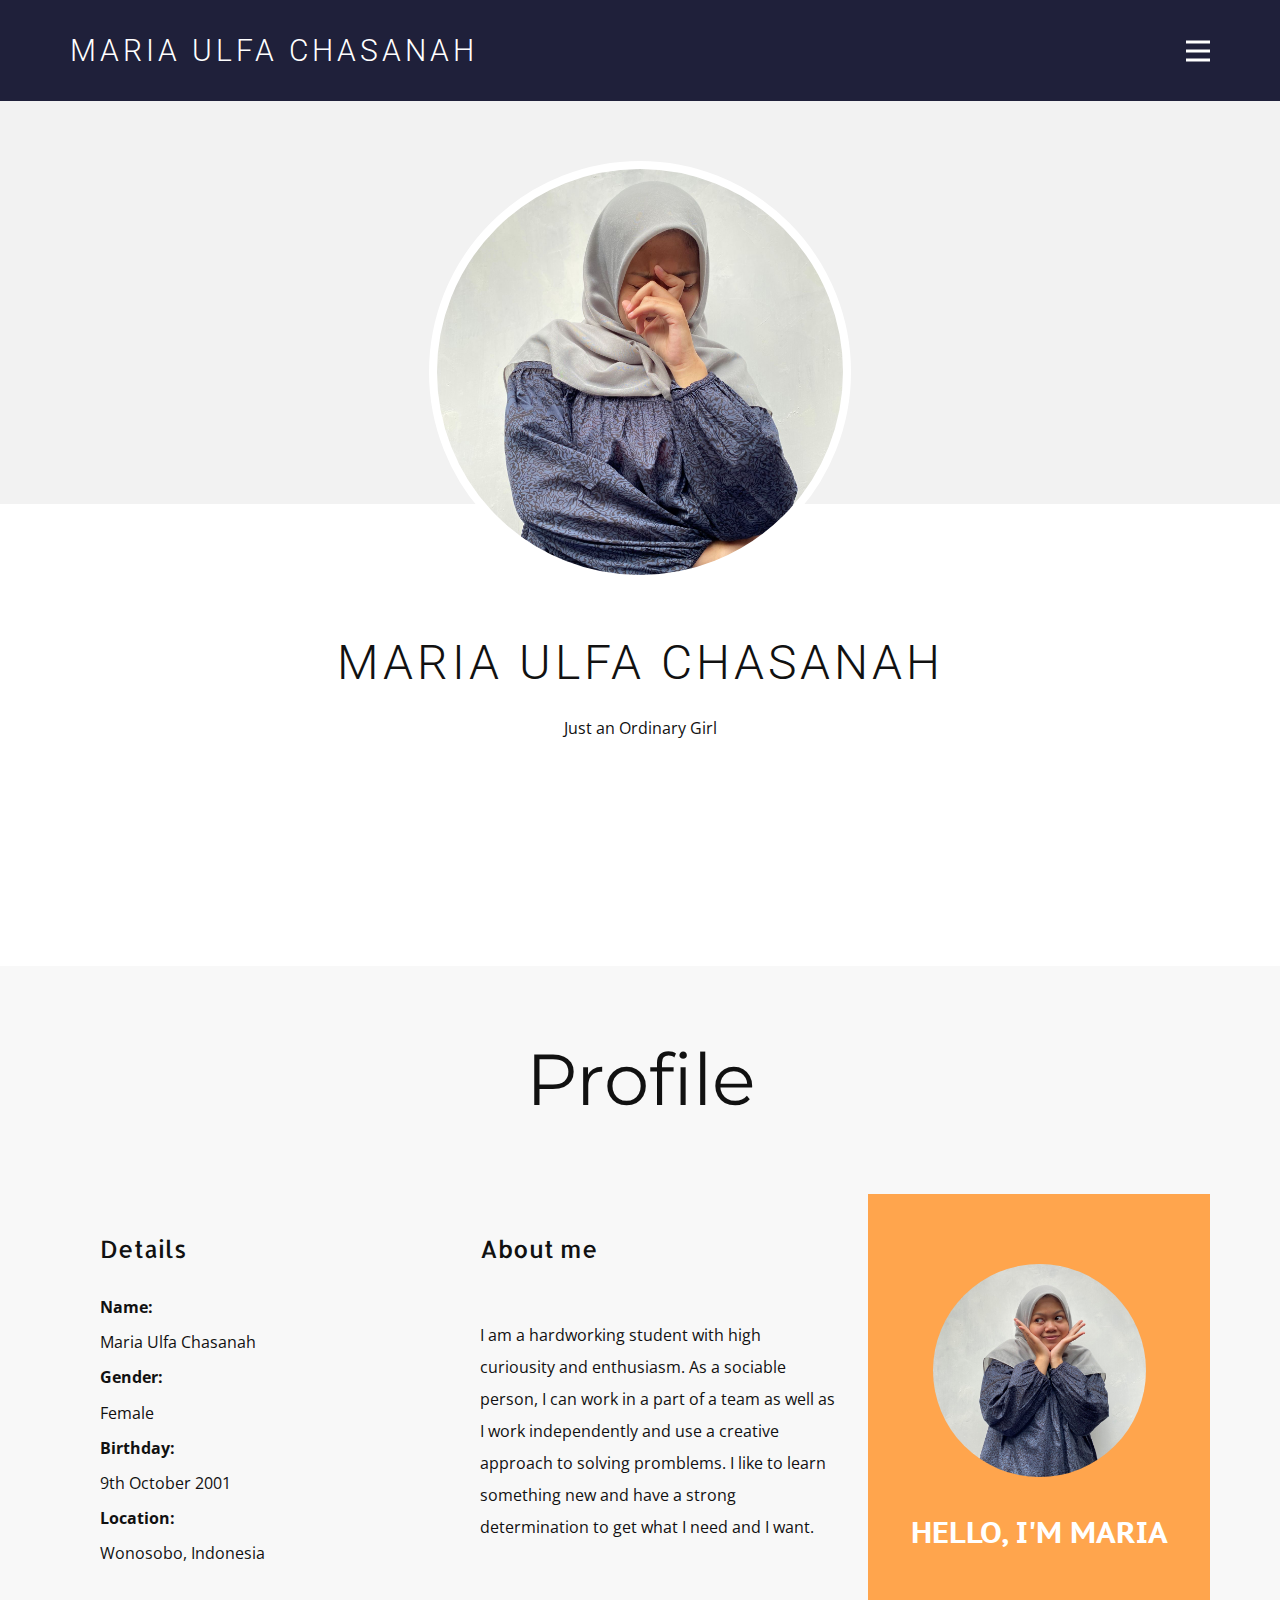
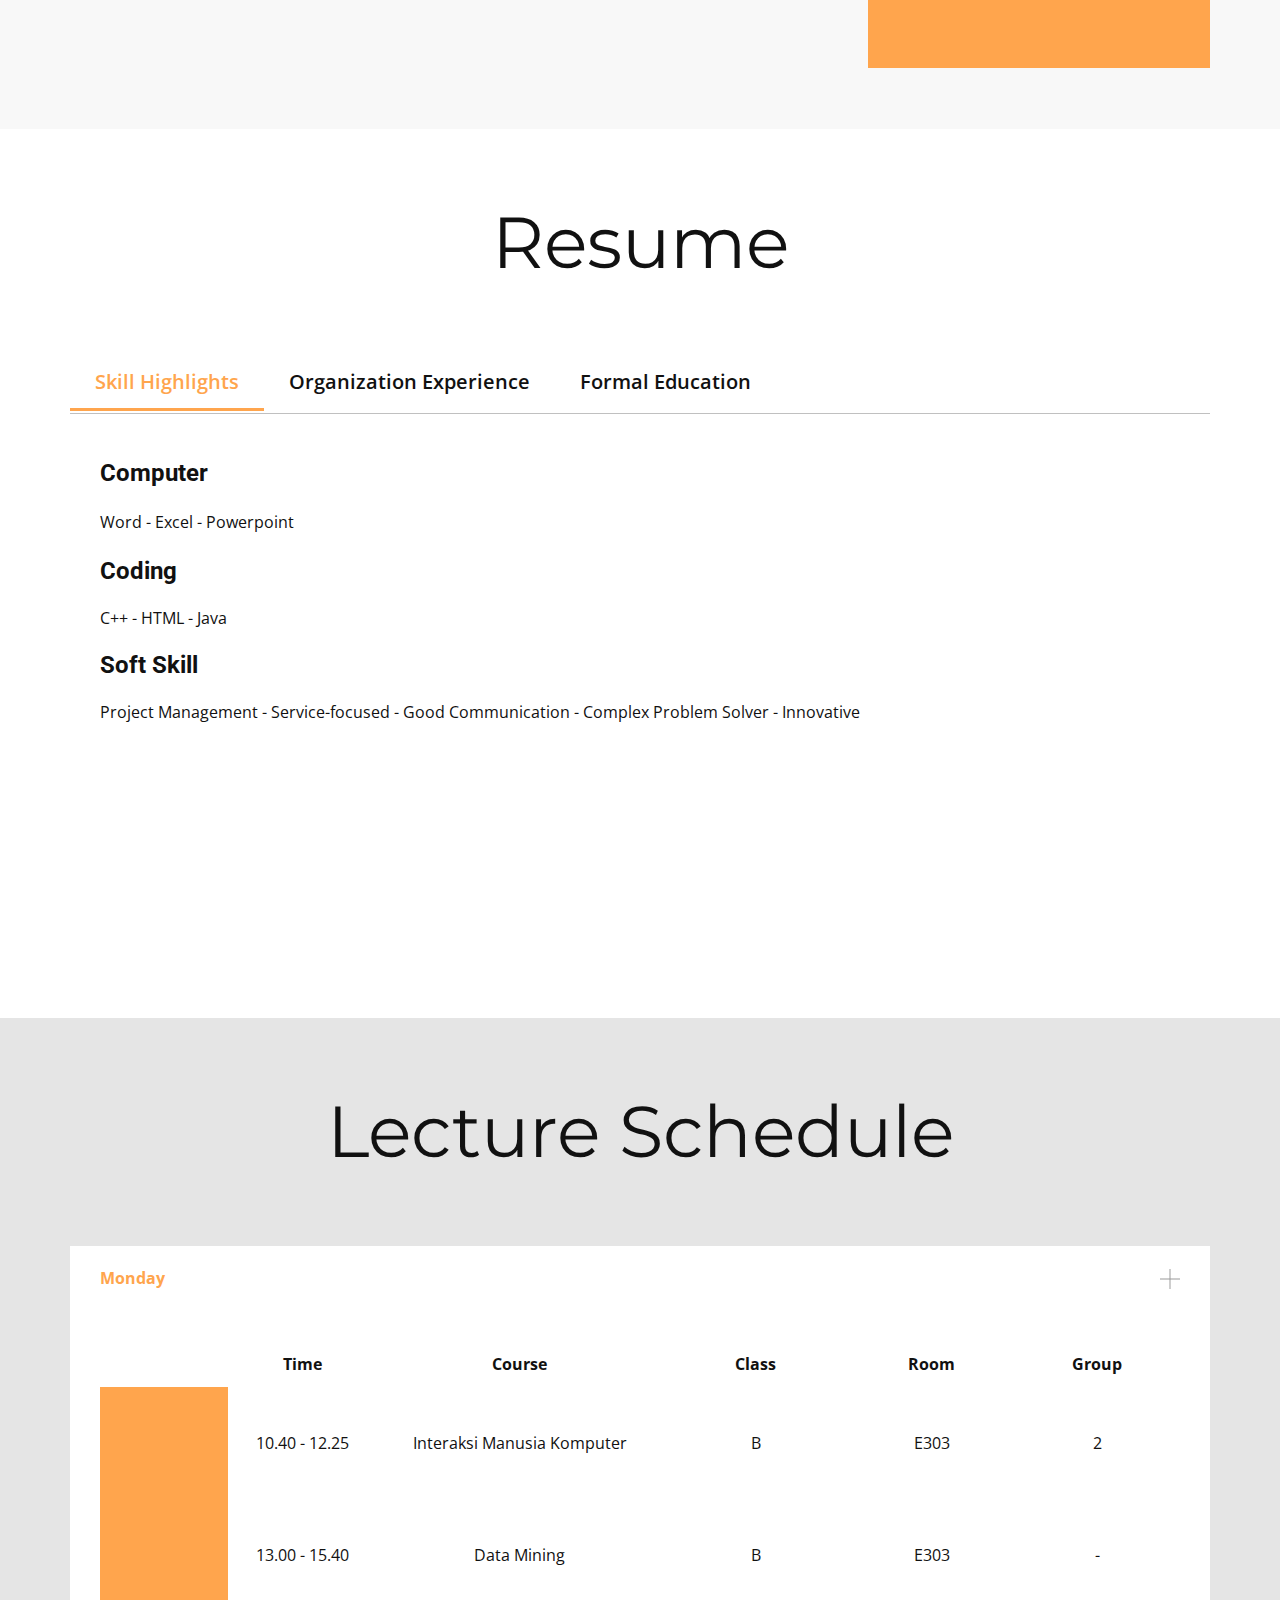
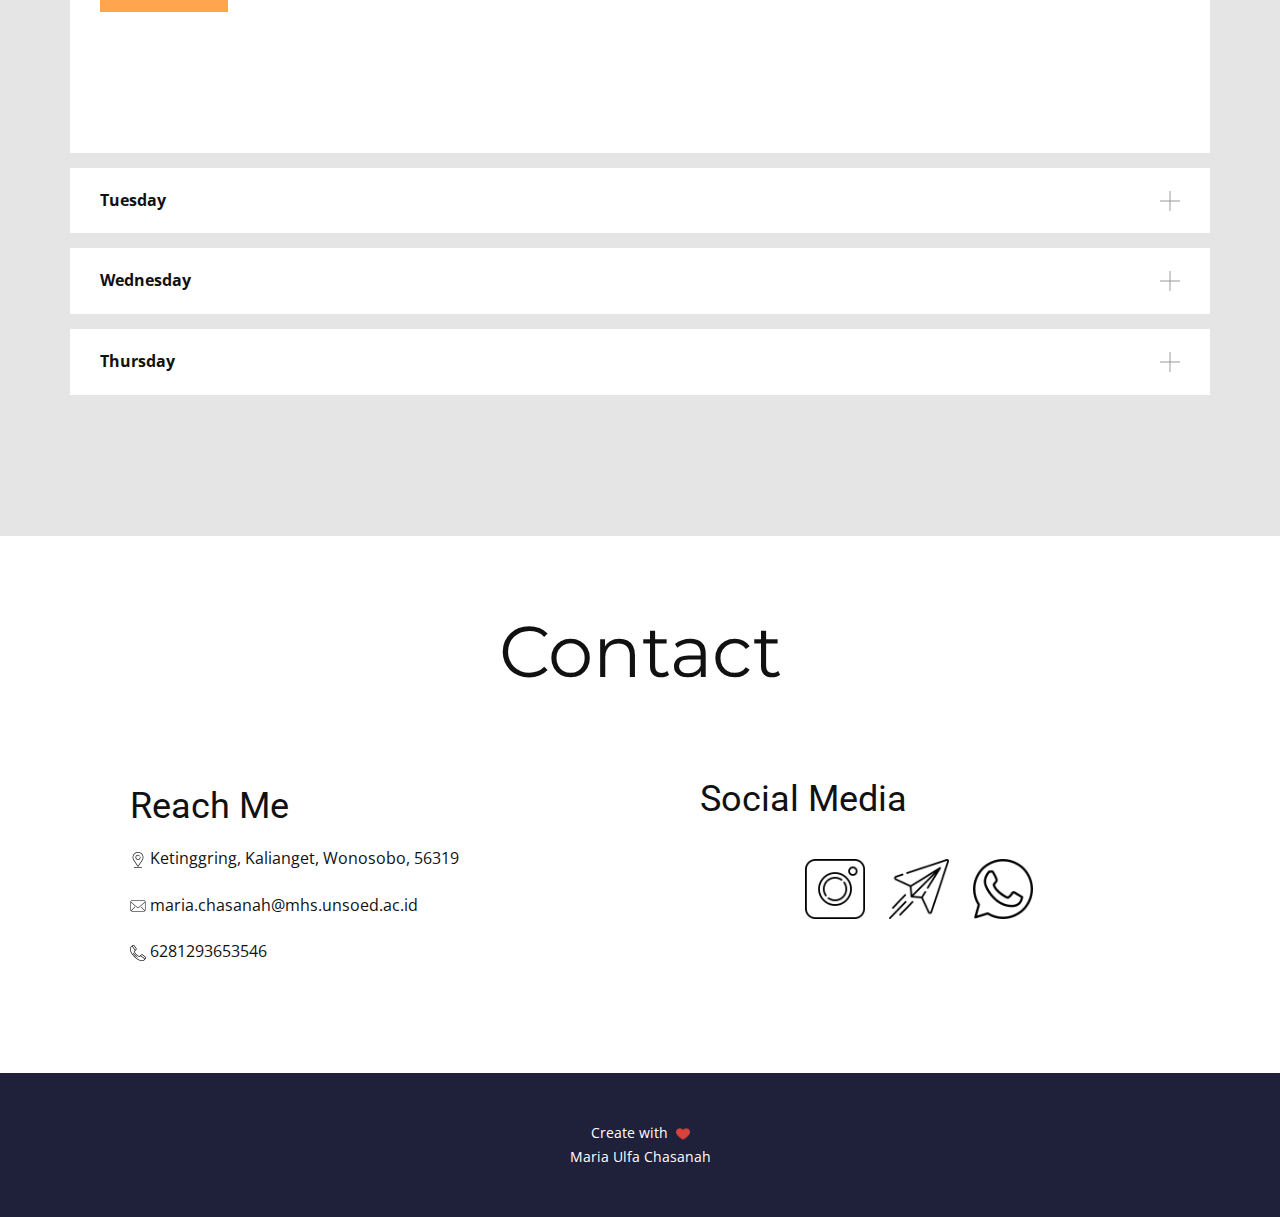
<file: index.html>
<!DOCTYPE html>
<html style="font-size: 16px;">
  <head>
    <title>MARIA ULFA CHASANAH | H1D020035</title>
    <meta name="viewport" content="width=device-width, initial-scale=1.0">
    <meta charset="utf-8">
    <meta name="keywords" content="Creative Portfolio, i am designer, webuilddigital, We design People Inspired Experiences that create positive change in people&amp;apos;s lives., Visual communication for brands and people">
    <meta name="description" content="">
    <meta name="page_type" content="np-template-header-footer-from-plugin">
    <title>Home</title>
    <link rel="stylesheet" href="nicepage.css" media="screen">
<link rel="stylesheet" href="Home.css" media="screen">
    <script class="u-script" type="text/javascript" src="jquery.js" defer=""></script>
    <script class="u-script" type="text/javascript" src="nicepage.js" defer=""></script>
    <meta name="generator" content="Nicepage 4.7.1, nicepage.com">
    <link id="u-theme-google-font" rel="stylesheet" href="https://fonts.googleapis.com/css?family=Roboto:100,100i,300,300i,400,400i,500,500i,700,700i,900,900i|Open+Sans:300,300i,400,400i,500,500i,600,600i,700,700i,800,800i">
    <link id="u-page-google-font" rel="stylesheet" href="https://fonts.googleapis.com/css?family=Montserrat:100,100i,200,200i,300,300i,400,400i,500,500i,600,600i,700,700i,800,800i,900,900i|Allerta:400|PT+Sans+Caption:400,700">
    
    <script type="application/ld+json">{
		"@context": "http://schema.org",
		"@type": "Organization",
		"name": ""
}</script>
    <meta name="theme-color" content="#1f203a">
    <meta property="og:title" content="Home">
    <meta property="og:type" content="website">
  </head>
  <body data-home-page="Home.html" data-home-page-title="Home" class="u-body u-xl-mode"><header class="u-clearfix u-header u-palette-1-dark-2 u-sticky u-sticky-7d06 u-header" id="sec-ab9d"><div class="u-clearfix u-sheet u-valign-middle u-sheet-1">
        <h2 class="u-text u-text-1">Maria ulfa chasanah</h2>
        <nav class="u-menu u-menu-dropdown u-offcanvas u-menu-1" data-responsive-from="XL">
          <div class="menu-collapse" style="font-size: 1rem; letter-spacing: 0px; font-weight: 500;">
            <a class="u-button-style u-custom-active-border-color u-custom-active-color u-custom-border u-custom-border-color u-custom-borders u-custom-hover-border-color u-custom-hover-color u-custom-left-right-menu-spacing u-custom-padding-bottom u-custom-text-active-color u-custom-text-color u-custom-text-hover-color u-custom-top-bottom-menu-spacing u-nav-link u-text-active-palette-1-base u-text-hover-palette-2-base u-text-white" href="#" style="font-size: calc(1em + 8px);">
              <svg class="u-svg-link" viewBox="0 0 24 24"><use xmlns:xlink="http://www.w3.org/1999/xlink" xlink:href="#menu-hamburger"></use></svg>
              <svg class="u-svg-content" version="1.1" id="menu-hamburger" viewBox="0 0 16 16" x="0px" y="0px" xmlns:xlink="http://www.w3.org/1999/xlink" xmlns="http://www.w3.org/2000/svg"><g><rect y="1" width="16" height="2"></rect><rect y="7" width="16" height="2"></rect><rect y="13" width="16" height="2"></rect>
</g></svg>
            </a>
          </div>
          <div class="u-custom-menu u-nav-container">
            <ul class="u-nav u-spacing-2 u-unstyled u-nav-1"><li class="u-nav-item"><a class="u-active-grey-5 u-border-active-palette-1-base u-border-hover-palette-1-base u-button-style u-hover-grey-10 u-nav-link u-text-active-palette-3-base u-text-hover-palette-3-base u-text-palette-3-base" href="Home.html" style="padding: 10px 20px;">Home</a>
</li><li class="u-nav-item"><a class="u-active-grey-5 u-border-active-palette-1-base u-border-hover-palette-1-base u-button-style u-hover-grey-10 u-nav-link u-text-active-palette-3-base u-text-hover-palette-3-base u-text-palette-3-base" href="Home.html#carousel_38b1" data-page-id="82717375" style="padding: 10px 20px;">Profile</a>
</li><li class="u-nav-item"><a class="u-active-grey-5 u-border-active-palette-1-base u-border-hover-palette-1-base u-button-style u-hover-grey-10 u-nav-link u-text-active-palette-3-base u-text-hover-palette-3-base u-text-palette-3-base" href="Home.html#sec-e144" data-page-id="82717375" style="padding: 10px 20px;">Resume</a>
</li><li class="u-nav-item"><a class="u-active-grey-5 u-border-active-palette-1-base u-border-hover-palette-1-base u-button-style u-hover-grey-10 u-nav-link u-text-active-palette-3-base u-text-hover-palette-3-base u-text-palette-3-base" href="Home.html#sec-ad92" data-page-id="82717375" style="padding: 10px 20px;">Lecture Schedule</a>
</li><li class="u-nav-item"><a class="u-active-grey-5 u-border-active-palette-1-base u-border-hover-palette-1-base u-button-style u-hover-grey-10 u-nav-link u-text-active-palette-3-base u-text-hover-palette-3-base u-text-palette-3-base" href="Home.html#sec-001e" data-page-id="82717375" style="padding: 10px 20px;">Contact</a>
</li></ul>
          </div>
          <div class="u-custom-menu u-nav-container-collapse">
            <div class="u-black u-container-style u-inner-container-layout u-opacity u-opacity-95 u-sidenav">
              <div class="u-inner-container-layout u-sidenav-overflow">
                <div class="u-menu-close"></div>
                <ul class="u-align-center u-nav u-popupmenu-items u-unstyled u-nav-2"><li class="u-nav-item"><a class="u-button-style u-nav-link" href="Home.html">Home</a>
</li><li class="u-nav-item"><a class="u-button-style u-nav-link" href="Home.html#carousel_38b1" data-page-id="82717375">Profile</a>
</li><li class="u-nav-item"><a class="u-button-style u-nav-link" href="Home.html#sec-e144" data-page-id="82717375">Resume</a>
</li><li class="u-nav-item"><a class="u-button-style u-nav-link" href="Home.html#sec-ad92" data-page-id="82717375">Lecture Schedule</a>
</li><li class="u-nav-item"><a class="u-button-style u-nav-link" href="Home.html#sec-001e" data-page-id="82717375">Contact</a>
</li></ul>
              </div>
            </div>
            <div class="u-black u-menu-overlay u-opacity u-opacity-70"></div>
          </div>
        </nav>
      </div></header>
    <section class="u-align-center u-clearfix u-section-1" id="carousel_a717">
      <div class="u-expanded-width u-grey-5 u-shape u-shape-rectangle u-shape-1"></div>
      <div alt="" class="u-border-8 u-border-white u-image u-image-circle u-image-1" data-image-width="3024" data-image-height="3024"></div>
      <h2 class="u-text u-text-1">Maria ulfa chasanah</h2>
      <p class="u-text u-text-2">Just an Ordinary Girl</p>
    </section>
    <section class="u-align-center u-clearfix u-image u-section-2" id="carousel_38b1" data-image-width="1980" data-image-height="1320">
      <div class="u-clearfix u-sheet u-sheet-1">
        <h2 class="u-text u-text-1">Profile</h2>
        <div class="u-clearfix u-expanded-width u-layout-wrap u-layout-wrap-1">
          <div class="u-gutter-0 u-layout">
            <div class="u-layout-row">
              <div class="u-align-center-sm u-align-center-xs u-align-left-lg u-align-left-md u-align-left-xl u-container-style u-layout-cell u-size-20 u-layout-cell-1">
                <div class="u-container-layout u-container-layout-1">
                  <h4 class="u-custom-font u-text u-text-2">Details</h4>
                  <p class="u-text u-text-3">
                    <span style="font-weight: 700;">Name: </span>
                    <br>Maria Ulfa Chasanah<br><b>Gender:</b>
                    <br>Female&nbsp;<br>
                    <span style="font-weight: 700;">Birthday: </span>
                    <br>9th October 2001&nbsp;<span style="font-weight: 700;">
                      <br>Location: 
                    </span>
                    <br>Wonosobo, Indonesia
                  </p>
                </div>
              </div>
              <div class="u-align-center-sm u-align-center-xs u-align-left-lg u-align-left-md u-align-left-xl u-container-style u-layout-cell u-size-22 u-layout-cell-2">
                <div class="u-container-layout u-container-layout-2">
                  <h4 class="u-custom-font u-text u-text-4">About me</h4>
                  <p class="u-text u-text-5"> I am a hardworking student with high curiousity and enthusiasm. As a sociable person, I can work in a part of a team as well as I work independently and use a creative approach to solving promblems. I like to learn something new and have a strong determination to get what I need and I want.</p>
                </div>
              </div>
              <div class="u-align-center u-container-style u-layout-cell u-palette-2-base u-size-18 u-layout-cell-3">
                <div class="u-container-layout u-container-layout-3">
                  <div class="u-align-center u-image u-image-circle u-preserve-proportions u-image-1" alt="" data-image-width="1600" data-image-height="1600"></div>
                  <h3 class="u-custom-font u-text u-text-6"> Hello, I'm Maria</h3>
                </div>
              </div>
            </div>
          </div>
        </div>
      </div>
    </section>
    <section class="u-align-center u-clearfix u-white u-section-3" id="sec-e144">
      <h2 class="u-text u-text-1">Resume</h2>
      <div class="u-tabs u-tabs-1">
        <ul class="u-border-1 u-border-grey-25 u-tab-list u-unstyled" role="tablist">
          <li class="u-tab-item" role="presentation">
            <a class="active u-active-white u-border-3 u-border-active-palette-2-base u-border-hover-palette-2-base u-border-no-left u-border-no-right u-border-no-top u-button-style u-tab-link u-text-active-palette-2-base u-tab-link-1" id="link-tab-0da5" href="#tab-0da5" role="tab" aria-controls="tab-0da5" aria-selected="true">Skill Highlights</a>
          </li>
          <li class="u-tab-item" role="presentation">
            <a class="u-active-white u-border-3 u-border-active-palette-2-base u-border-hover-palette-2-base u-border-no-left u-border-no-right u-border-no-top u-button-style u-tab-link u-text-active-palette-2-base u-tab-link-2" id="link-tab-14b7" href="#tab-14b7" role="tab" aria-controls="tab-14b7" aria-selected="false">Organization Experience</a>
          </li>
          <li class="u-tab-item" role="presentation">
            <a class="u-active-white u-border-3 u-border-active-palette-2-base u-border-hover-palette-2-base u-border-no-left u-border-no-right u-border-no-top u-button-style u-tab-link u-text-active-palette-2-base u-tab-link-3" id="link-tab-2917" href="#tab-2917" role="tab" aria-controls="tab-2917" aria-selected="false">Formal Education</a>
          </li>
        </ul>
        <div class="u-tab-content">
          <div class="u-align-left u-container-style u-opacity u-opacity-20 u-tab-active u-tab-pane u-tab-pane-1" id="tab-0da5" role="tabpanel" aria-labelledby="link-tab-0da5">
            <div class="u-container-layout u-container-layout-1">
              <h4 class="u-text u-text-2">Computer</h4>
              <p class="u-text u-text-3">Word - Excel - Powerpoint</p>
              <h4 class="u-text u-text-4">Coding</h4>
              <p class="u-text u-text-5">C++ - HTML - Java</p>
              <h4 class="u-text u-text-6">Soft Skill</h4>
              <p class="u-text u-text-7"> Project Management - Service-focused - Good Communication - Complex Problem Solver - Innovative</p>
            </div>
          </div>
          <div class="u-align-left u-container-style u-opacity u-opacity-20 u-tab-pane u-tab-pane-2" id="tab-14b7" role="tabpanel" aria-labelledby="link-tab-14b7">
            <div class="u-container-layout u-container-layout-2">
              <h4 class="u-text u-text-8">Kawan Unsoed Wonosobo</h4>
              <p class="u-text u-text-9">2021 - present<br><i>Secretary Division</i>
              </p>
              <h4 class="u-text u-text-10">University Day's Out</h4>
              <p class="u-text u-text-11">2020 - 2021<br><i>Secretary Division</i>
              </p>
              <h4 class="u-text u-text-default u-text-12">12th Dies Natalis Informatika</h4>
              <p class="u-text u-text-13">2020<br><i>Public Relations Division</i>
              </p>
              <h4 class="u-text u-text-default u-text-14"><b>Diksar Sardhula Arga Sapala</b>
              </h4>
              <p class="u-text u-text-15">2018<br><i>Treasurer</i>
              </p>
            </div>
          </div>
          <div class="u-align-left u-container-style u-opacity u-opacity-20 u-tab-pane u-tab-pane-3" id="tab-2917" role="tabpanel" aria-labelledby="link-tab-2917">
            <div class="u-container-layout u-container-layout-3">
              <h4 class="u-text u-text-16">Bachelor of Informatics</h4>
              <p class="u-text u-text-17">2020 - present<br><i>Jenderal Soedirman University</i>
              </p>
              <h4 class="u-text u-text-18">Major Science</h4>
              <p class="u-text u-text-19">2017 - 2020<br><i>High School 1 Wonosobo</i>
              </p>
            </div>
          </div>
        </div>
      </div>
    </section>
    <section class="u-align-center u-clearfix u-grey-10 u-section-4" id="sec-ad92">
      <div class="u-clearfix u-sheet u-sheet-1">
        <h2 class="u-text u-text-1">Lecture Schedule</h2>
        <div class="u-accordion u-expanded-width u-spacing-15 u-accordion-1">
          <div class="u-accordion-item">
            <a class="active u-accordion-link u-active-white u-button-style u-hover-white u-text-active-palette-2-base u-text-hover-palette-2-base u-white u-accordion-link-1" id="link-accordion-0781" aria-controls="accordion-0781" aria-selected="true">
              <span class="u-accordion-link-text">Monday</span><span class="u-accordion-link-icon u-icon u-text-grey-40 u-icon-1"><svg class="u-svg-link" preserveAspectRatio="xMidYMin slice" viewBox="0 0 42 42" style=""><use xmlns:xlink="http://www.w3.org/1999/xlink" xlink:href="#svg-d827"></use></svg><svg xmlns="http://www.w3.org/2000/svg" xmlns:xlink="http://www.w3.org/1999/xlink" version="1.1" xml:space="preserve" class="u-svg-content" viewBox="0 0 42 42" x="0px" y="0px" id="svg-d827" style="enable-background:new 0 0 42 42;"><polygon points="42,20 22,20 22,0 20,0 20,20 0,20 0,22 20,22 20,42 22,42 22,22 42,22 "></polygon></svg></span>
            </a>
            <div class="u-accordion-active u-accordion-pane u-container-style u-white u-accordion-pane-1" id="accordion-0781" aria-labelledby="link-accordion-0781">
              <div class="u-container-layout u-container-layout-1">
                <div class="u-expanded-width u-table u-table-responsive u-table-1">
                  <table class="u-table-entity">
                    <colgroup>
                      <col width="11.6%">
                      <col width="13.6%">
                      <col width="25.8%">
                      <col width="17%">
                      <col width="15%">
                      <col width="15%">
                    </colgroup>
                    <thead class="u-align-center u-table-header u-table-header-1">
                      <tr style="height: 45px;">
                        <th class="u-table-cell"></th>
                        <th class="u-table-cell">Time</th>
                        <th class="u-table-cell">Course</th>
                        <th class="u-table-cell">Class</th>
                        <th class="u-table-cell">Room</th>
                        <th class="u-table-cell">Group</th>
                      </tr>
                    </thead>
                    <tbody class="u-align-center u-table-body">
                      <tr style="height: 112px;">
                        <td class="u-palette-2-base u-table-cell u-table-cell-7"></td>
                        <td class="u-table-cell">10.40 - 12.25</td>
                        <td class="u-table-cell">Interaksi Manusia Komputer</td>
                        <td class="u-table-cell">B</td>
                        <td class="u-table-cell">E303</td>
                        <td class="u-table-cell">2</td>
                      </tr>
                      <tr style="height: 113px;">
                        <td class="u-palette-2-base u-table-cell u-table-cell-13"></td>
                        <td class="u-table-cell">13.00 - 15.40</td>
                        <td class="u-table-cell">Data Mining</td>
                        <td class="u-table-cell">B</td>
                        <td class="u-table-cell">E303</td>
                        <td class="u-table-cell">-</td>
                      </tr>
                    </tbody>
                  </table>
                </div>
              </div>
            </div>
          </div>
          <div class="u-accordion-item">
            <a class="u-accordion-link u-active-white u-button-style u-hover-white u-text-active-palette-2-base u-text-hover-palette-2-base u-white u-accordion-link-2" id="link-accordion-4c47" aria-controls="accordion-4c47" aria-selected="false">
              <span class="u-accordion-link-text">Tuesday</span><span class="u-accordion-link-icon u-icon u-text-grey-40 u-icon-2"><svg class="u-svg-link" preserveAspectRatio="xMidYMin slice" viewBox="0 0 42 42" style=""><use xmlns:xlink="http://www.w3.org/1999/xlink" xlink:href="#svg-e2d7"></use></svg><svg xmlns="http://www.w3.org/2000/svg" xmlns:xlink="http://www.w3.org/1999/xlink" version="1.1" xml:space="preserve" class="u-svg-content" viewBox="0 0 42 42" x="0px" y="0px" id="svg-e2d7" style="enable-background:new 0 0 42 42;"><polygon points="42,20 22,20 22,0 20,0 20,20 0,20 0,22 20,22 20,42 22,42 22,22 42,22 "></polygon></svg></span>
            </a>
            <div class="u-accordion-pane u-container-style u-white u-accordion-pane-2" id="accordion-4c47" aria-labelledby="link-accordion-4c47">
              <div class="u-container-layout u-container-layout-2">
                <div class="u-expanded-width u-table u-table-responsive u-table-2">
                  <table class="u-table-entity">
                    <colgroup>
                      <col width="11.6%">
                      <col width="13.6%">
                      <col width="25.8%">
                      <col width="17%">
                      <col width="15%">
                      <col width="15%">
                    </colgroup>
                    <thead class="u-align-center u-table-header u-table-header-2">
                      <tr style="height: 45px;">
                        <th class="u-table-cell"></th>
                        <th class="u-table-cell">Time</th>
                        <th class="u-table-cell">Course</th>
                        <th class="u-table-cell">Class</th>
                        <th class="u-table-cell">Room</th>
                        <th class="u-table-cell">Group</th>
                      </tr>
                    </thead>
                    <tbody class="u-align-center u-table-body">
                      <tr style="height: 112px;">
                        <td class="u-palette-2-base u-table-cell u-table-cell-25"></td>
                        <td class="u-table-cell">07.00 - 08.45<br>
                        </td>
                        <td class="u-table-cell">Basis Data II</td>
                        <td class="u-table-cell">A</td>
                        <td class="u-table-cell">E303</td>
                        <td class="u-table-cell">2</td>
                      </tr>
                      <tr style="height: 113px;">
                        <td class="u-palette-2-base u-table-cell u-table-cell-31"></td>
                        <td class="u-table-cell">08.50 - 08.45</td>
                        <td class="u-table-cell">Logika Fuzzy</td>
                        <td class="u-table-cell">A</td>
                        <td class="u-table-cell">E303</td>
                        <td class="u-table-cell">2</td>
                      </tr>
                      <tr style="height: 113px;">
                        <td class="u-palette-2-base u-table-cell u-table-cell-37"></td>
                        <td class="u-table-cell">13.00 - 14.50</td>
                        <td class="u-table-cell">Pemrograman Web II</td>
                        <td class="u-table-cell">B</td>
                        <td class="u-table-cell">F201</td>
                        <td class="u-table-cell">2</td>
                      </tr>
                    </tbody>
                  </table>
                </div>
              </div>
            </div>
          </div>
          <div class="u-accordion-item u-accordion-item-3">
            <a class="u-accordion-link u-active-white u-button-style u-hover-white u-text-active-palette-2-base u-text-hover-palette-2-base u-white u-accordion-link-3" id="link-accordion-a910" aria-controls="accordion-a910" aria-selected="false">
              <span class="u-accordion-link-text">Wednesday</span><span class="u-accordion-link-icon u-icon u-text-grey-40 u-icon-3"><svg class="u-svg-link" preserveAspectRatio="xMidYMin slice" viewBox="0 0 42 42" style=""><use xmlns:xlink="http://www.w3.org/1999/xlink" xlink:href="#svg-ba02"></use></svg><svg xmlns="http://www.w3.org/2000/svg" xmlns:xlink="http://www.w3.org/1999/xlink" version="1.1" xml:space="preserve" class="u-svg-content" viewBox="0 0 42 42" x="0px" y="0px" id="svg-ba02" style="enable-background:new 0 0 42 42;"><polygon points="42,20 22,20 22,0 20,0 20,20 0,20 0,22 20,22 20,42 22,42 22,22 42,22 "></polygon></svg></span>
            </a>
            <div class="u-accordion-pane u-container-style u-white u-accordion-pane-3" id="accordion-a910" aria-labelledby="link-accordion-a910">
              <div class="u-container-layout u-container-layout-3">
                <div class="u-expanded-width u-table u-table-responsive u-table-3">
                  <table class="u-table-entity">
                    <colgroup>
                      <col width="11.6%">
                      <col width="13.6%">
                      <col width="25.8%">
                      <col width="17%">
                      <col width="15%">
                      <col width="15%">
                    </colgroup>
                    <thead class="u-align-center u-table-header u-table-header-3">
                      <tr style="height: 45px;">
                        <th class="u-table-cell"></th>
                        <th class="u-table-cell">Time</th>
                        <th class="u-table-cell">Course</th>
                        <th class="u-table-cell">Class</th>
                        <th class="u-table-cell">Room</th>
                        <th class="u-table-cell">Group</th>
                      </tr>
                    </thead>
                    <tbody class="u-align-center u-table-body">
                      <tr style="height: 112px;">
                        <td class="u-palette-2-base u-table-cell u-table-cell-49"></td>
                        <td class="u-table-cell">07.00 - 09.40</td>
                        <td class="u-table-cell">Sistem Pendukung Keputusan</td>
                        <td class="u-table-cell">B</td>
                        <td class="u-table-cell">E303</td>
                        <td class="u-table-cell">2</td>
                      </tr>
                    </tbody>
                  </table>
                </div>
              </div>
            </div>
          </div>
          <div class="u-accordion-item">
            <a class="u-accordion-link u-active-white u-button-style u-hover-white u-text-active-palette-2-base u-text-hover-palette-2-base u-white u-accordion-link-4" id="link-accordion-a910" aria-controls="accordion-a910" aria-selected="false">
              <span class="u-accordion-link-text">Thursday</span><span class="u-accordion-link-icon u-icon u-text-grey-40 u-icon-4"><svg class="u-svg-link" preserveAspectRatio="xMidYMin slice" viewBox="0 0 42 42" style=""><use xmlns:xlink="http://www.w3.org/1999/xlink" xlink:href="#svg-0438"></use></svg><svg xmlns="http://www.w3.org/2000/svg" xmlns:xlink="http://www.w3.org/1999/xlink" version="1.1" xml:space="preserve" class="u-svg-content" viewBox="0 0 42 42" x="0px" y="0px" id="svg-0438" style="enable-background:new 0 0 42 42;"><polygon points="42,20 22,20 22,0 20,0 20,20 0,20 0,22 20,22 20,42 22,42 22,22 42,22 "></polygon></svg></span>
            </a>
            <div class="u-accordion-pane u-container-style u-white u-accordion-pane-4" id="accordion-a910" aria-labelledby="link-accordion-a910">
              <div class="u-container-layout u-container-layout-4">
                <div class="u-expanded-width u-table u-table-responsive u-table-4">
                  <table class="u-table-entity">
                    <colgroup>
                      <col width="11.6%">
                      <col width="13.6%">
                      <col width="25.8%">
                      <col width="17%">
                      <col width="15%">
                      <col width="15%">
                    </colgroup>
                    <thead class="u-align-center u-table-header u-table-header-4">
                      <tr style="height: 45px;">
                        <th class="u-table-cell"></th>
                        <th class="u-table-cell">Time</th>
                        <th class="u-table-cell">Course</th>
                        <th class="u-table-cell">Class</th>
                        <th class="u-table-cell">Room</th>
                        <th class="u-table-cell">Group</th>
                      </tr>
                    </thead>
                    <tbody class="u-align-center u-table-body">
                      <tr style="height: 112px;">
                        <td class="u-palette-2-base u-table-cell u-table-cell-61"></td>
                        <td class="u-table-cell">08.50 - 10.35</td>
                        <td class="u-table-cell">Web Design</td>
                        <td class="u-table-cell">B</td>
                        <td class="u-table-cell">F201</td>
                        <td class="u-table-cell">-</td>
                      </tr>
                      <tr style="height: 113px;">
                        <td class="u-palette-2-base u-table-cell u-table-cell-67"></td>
                        <td class="u-table-cell">10.40 - 12.25</td>
                        <td class="u-table-cell">E-Commerce</td>
                        <td class="u-table-cell">B</td>
                        <td class="u-table-cell">F201</td>
                        <td class="u-table-cell">1</td>
                      </tr>
                      <tr style="height: 113px;">
                        <td class="u-palette-2-base u-table-cell u-table-cell-73"></td>
                        <td class="u-table-cell">13.00 - 15.40</td>
                        <td class="u-table-cell">Rekayasa Perangkat Lunak</td>
                        <td class="u-table-cell">A</td>
                        <td class="u-table-cell">E203</td>
                        <td class="u-table-cell">-</td>
                      </tr>
                    </tbody>
                  </table>
                </div>
              </div>
            </div>
          </div>
        </div>
      </div>
    </section>
    <section class="u-clearfix u-section-5" id="sec-001e">
      <div class="u-clearfix u-sheet u-valign-middle u-sheet-1">
        <h2 class="u-text u-text-default u-text-1">Contact</h2>
        <div class="u-clearfix u-expanded-width u-layout-wrap u-layout-wrap-1">
          <div class="u-gutter-0 u-layout">
            <div class="u-layout-row">
              <div class="u-align-left u-container-style u-layout-cell u-left-cell u-size-30 u-layout-cell-1">
                <div class="u-container-layout u-container-layout-1">
                  <h2 class="u-text u-text-2">Reach Me</h2>
                  <p class="u-text u-text-3"><span class="u-file-icon u-icon"><img src="images/1020258.png" alt=""></span>&nbsp;​Ketinggring, Kalianget, Wonosobo, 56319
                  </p>
                  <p class="u-text u-text-4"><span class="u-file-icon u-icon"><img src="images/1334110.png" alt=""></span>&nbsp;maria.chasanah@mhs.unsoed.ac.id
                  </p>
                  <p class="u-text u-text-5"><span class="u-file-icon u-icon"><img src="images/1078012.png" alt=""></span>&nbsp;6281293653546
                  </p>
                </div>
              </div>
              <div class="u-align-left u-container-style u-layout-cell u-right-cell u-size-30 u-layout-cell-2">
                <div class="u-container-layout u-container-layout-2">
                  <h2 class="u-text u-text-default u-text-6">Social Media</h2>
                  <p class="u-align-center u-text u-text-default u-text-7"><span class="u-file-icon u-icon u-icon-4" data-href="https://instagram.com/mariaulfacc" data-target="_blank"><img src="images/44062531.png" alt=""></span>&nbsp; <span class="u-file-icon u-icon u-icon-5" data-href="https://t.me/mariaulfac" data-target="_blank"><img src="images/3771500.png" alt=""></span>&nbsp; <span class="u-file-icon u-icon u-icon-6" data-href="https://wa.me/+6281293653546" data-target="_blank"><img src="images/1602001.png" alt=""></span>&nbsp;
                  </p>
                </div>
              </div>
            </div>
          </div>
        </div>
      </div>
    </section>
    
    
    <footer class="u-align-center u-clearfix u-footer u-palette-1-base u-footer" id="sec-0f65"><div class="u-clearfix u-sheet u-sheet-1">
        <p class="u-small-text u-text u-text-variant u-text-1">Create with&nbsp;&nbsp;<span class="u-file-icon u-icon"><img src="images/833472.png" alt=""></span>
          <br>Maria Ulfa Chasanah
        </p>
      </div>
    </footer>
  </body>
</html>
</file>
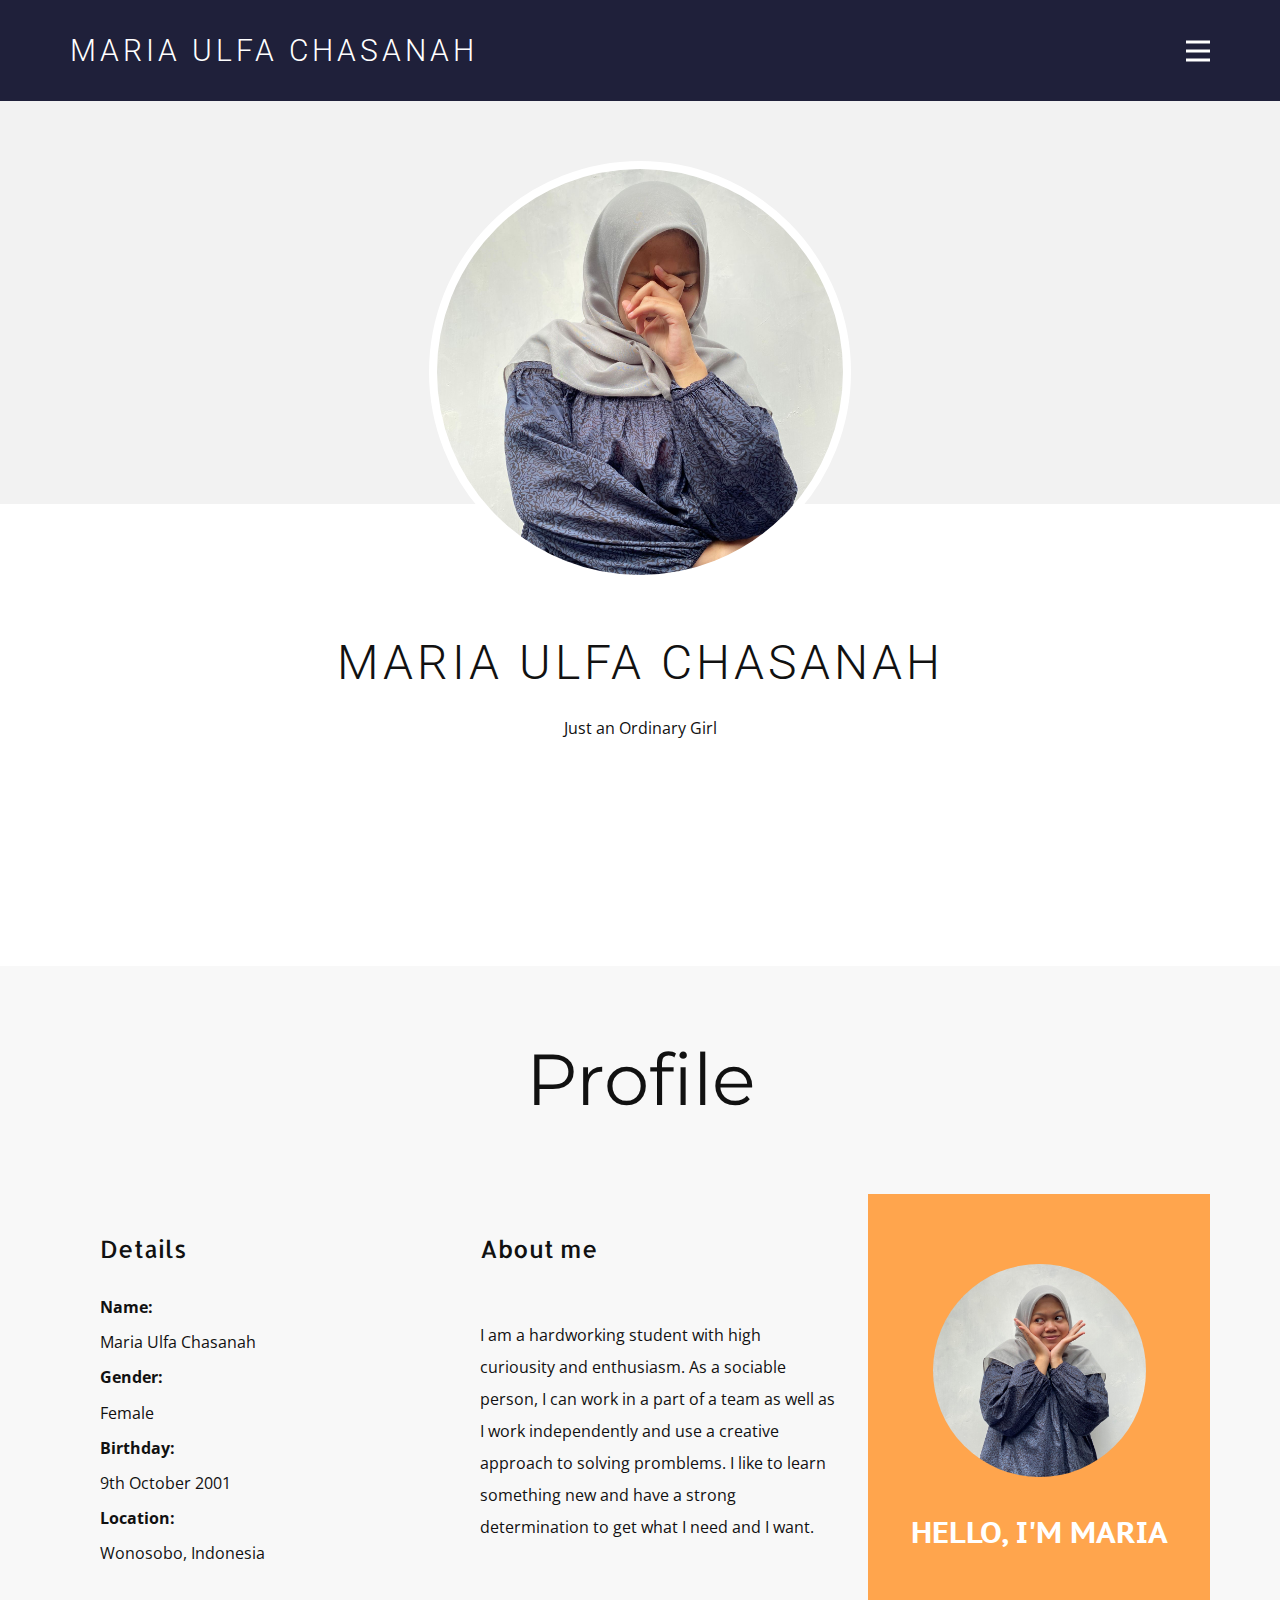
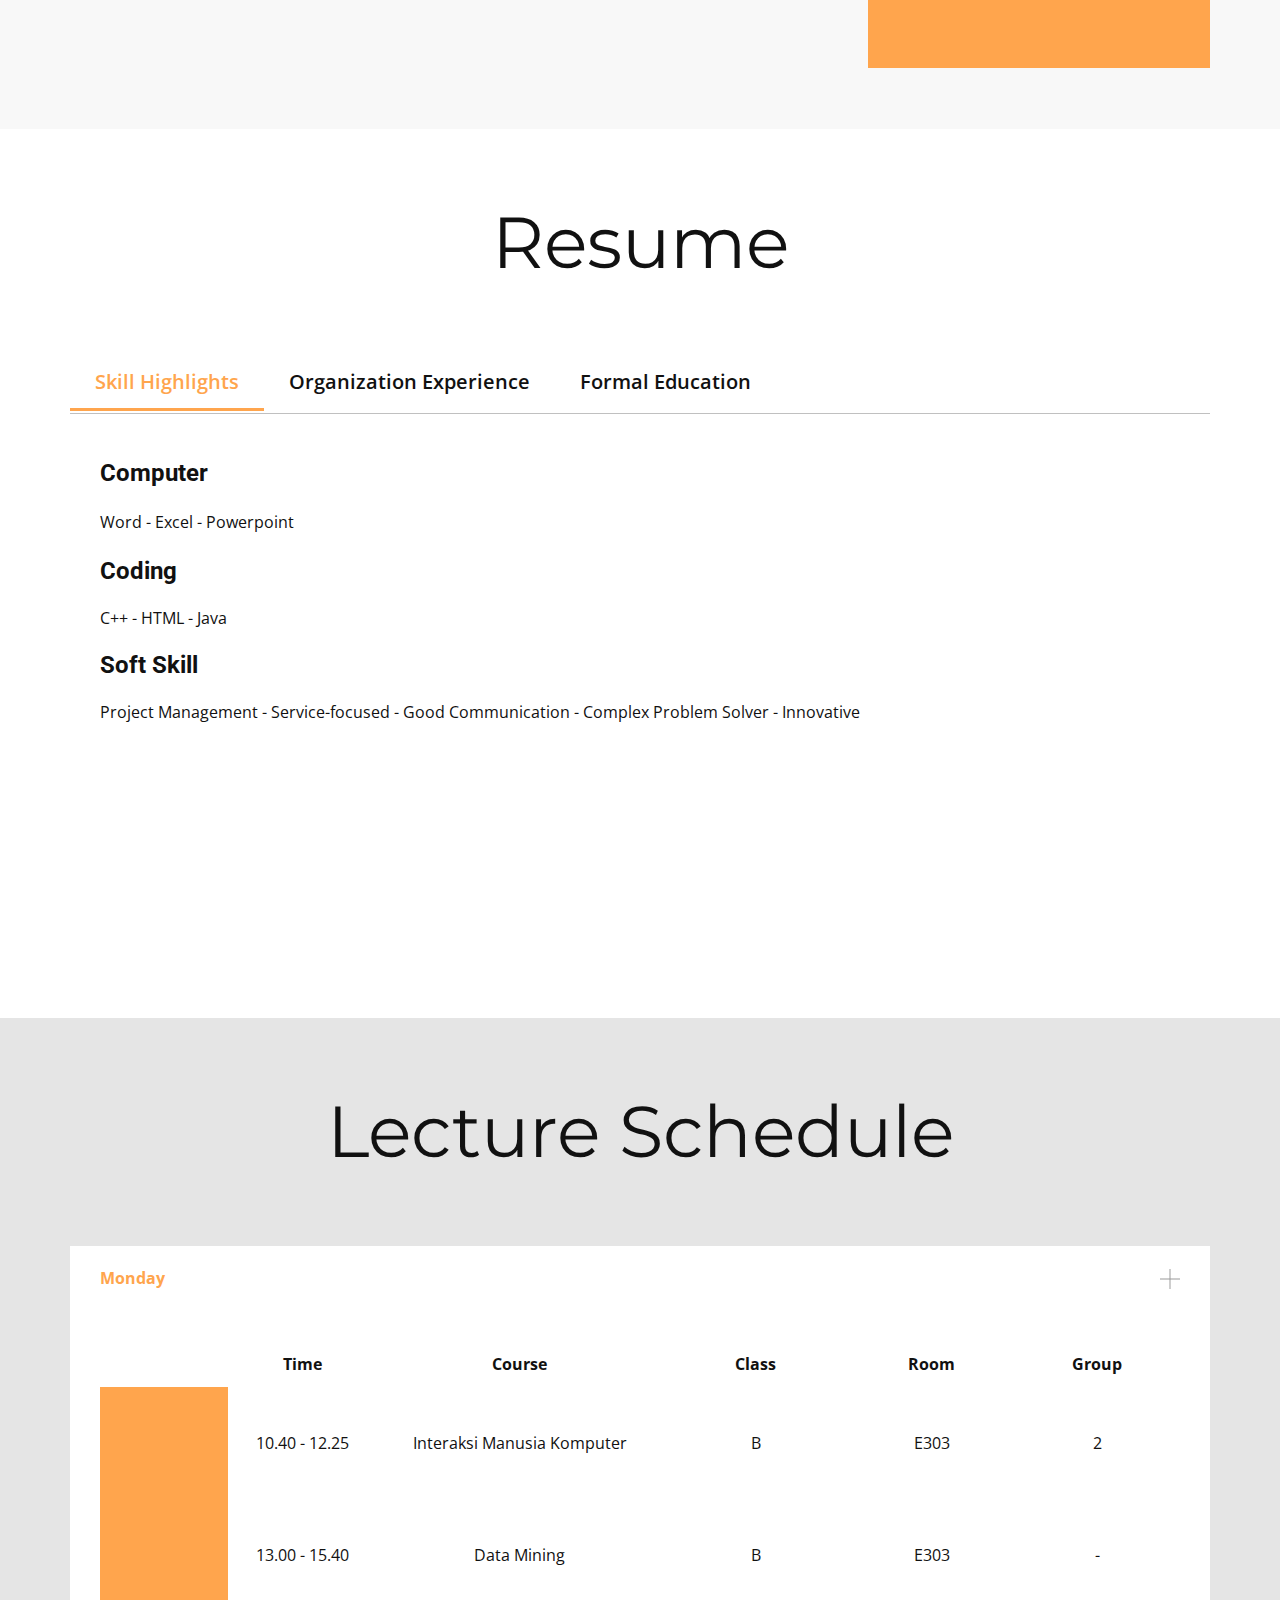
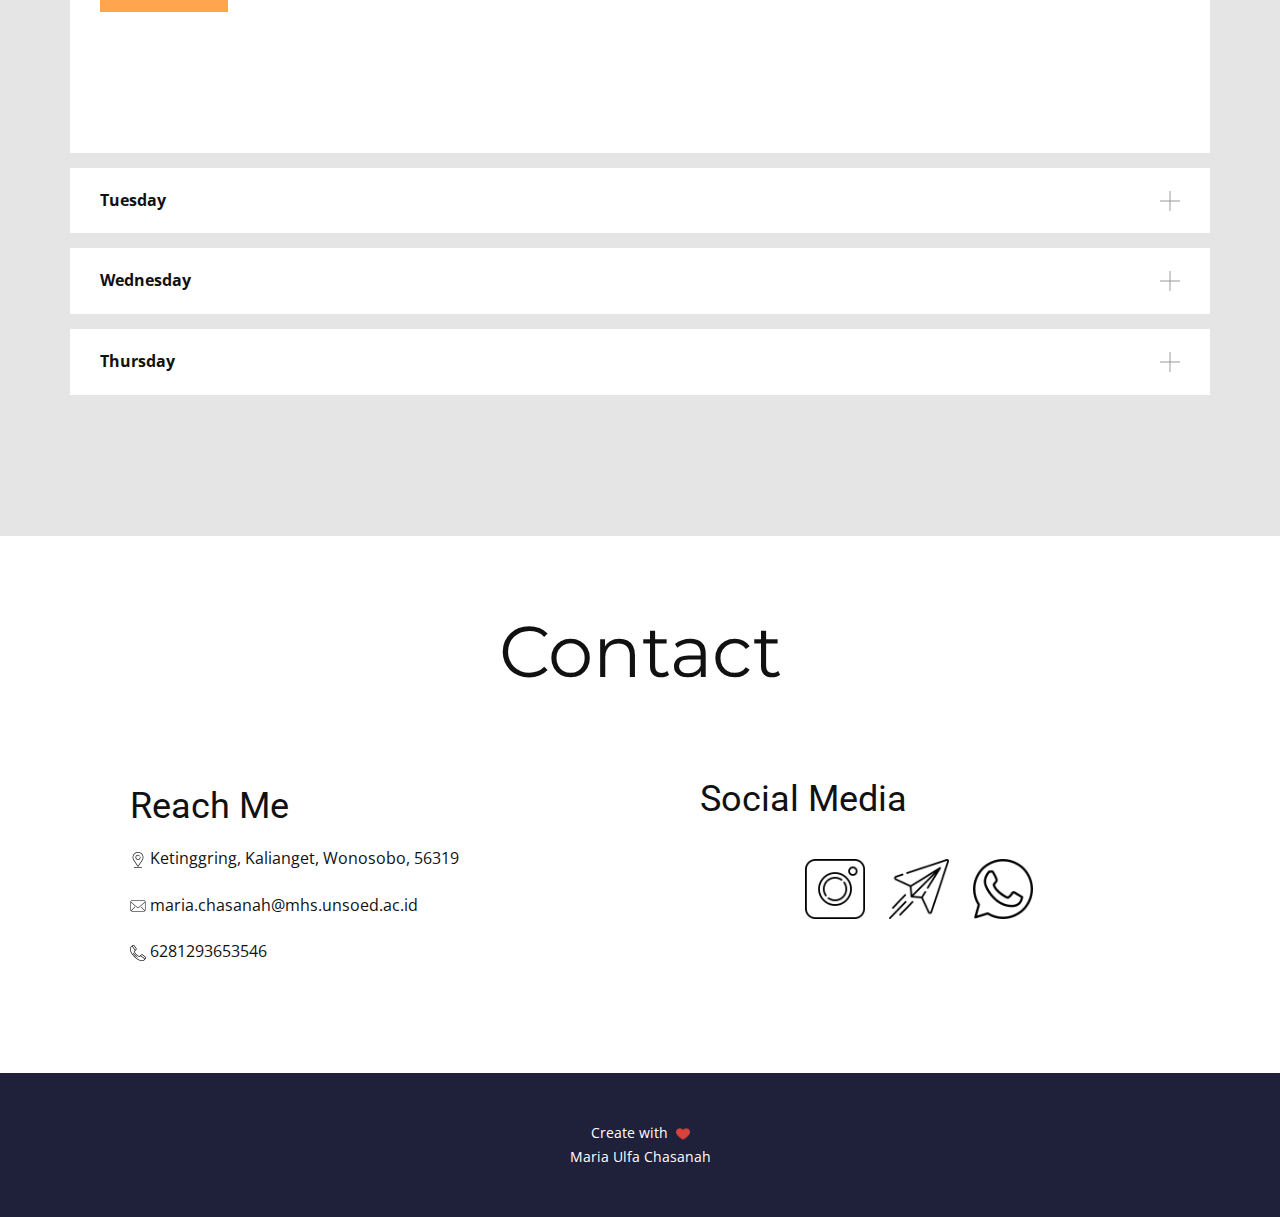
<file: Home.html>
<!DOCTYPE html>
<html style="font-size: 16px;">
  <head>
    <title>MARIA ULFA CHASANAH | H1D020035</title>
    <meta name="viewport" content="width=device-width, initial-scale=1.0">
    <meta charset="utf-8">
    <meta name="keywords" content="Creative Portfolio, i am designer, webuilddigital, We design People Inspired Experiences that create positive change in people&amp;apos;s lives., Visual communication for brands and people">
    <meta name="description" content="">
    <meta name="page_type" content="np-template-header-footer-from-plugin">
    <title>Home</title>
    <link rel="stylesheet" href="nicepage.css" media="screen">
<link rel="stylesheet" href="Home.css" media="screen">
    <script class="u-script" type="text/javascript" src="jquery.js" defer=""></script>
    <script class="u-script" type="text/javascript" src="nicepage.js" defer=""></script>
    <meta name="generator" content="Nicepage 4.7.1, nicepage.com">
    <link id="u-theme-google-font" rel="stylesheet" href="https://fonts.googleapis.com/css?family=Roboto:100,100i,300,300i,400,400i,500,500i,700,700i,900,900i|Open+Sans:300,300i,400,400i,500,500i,600,600i,700,700i,800,800i">
    <link id="u-page-google-font" rel="stylesheet" href="https://fonts.googleapis.com/css?family=Montserrat:100,100i,200,200i,300,300i,400,400i,500,500i,600,600i,700,700i,800,800i,900,900i|Allerta:400|PT+Sans+Caption:400,700">
    
    <script type="application/ld+json">{
		"@context": "http://schema.org",
		"@type": "Organization",
		"name": ""
}</script>
    <meta name="theme-color" content="#1f203a">
    <meta property="og:title" content="Home">
    <meta property="og:type" content="website">
  </head>
  <body class="u-body u-xl-mode"><header class="u-clearfix u-header u-palette-1-dark-2 u-sticky u-sticky-7d06 u-header" id="sec-ab9d"><div class="u-clearfix u-sheet u-valign-middle u-sheet-1">
        <h2 class="u-text u-text-1">Maria ulfa chasanah</h2>
        <nav class="u-menu u-menu-dropdown u-offcanvas u-menu-1" data-responsive-from="XL">
          <div class="menu-collapse" style="font-size: 1rem; letter-spacing: 0px; font-weight: 500;">
            <a class="u-button-style u-custom-active-border-color u-custom-active-color u-custom-border u-custom-border-color u-custom-borders u-custom-hover-border-color u-custom-hover-color u-custom-left-right-menu-spacing u-custom-padding-bottom u-custom-text-active-color u-custom-text-color u-custom-text-hover-color u-custom-top-bottom-menu-spacing u-nav-link u-text-active-palette-1-base u-text-hover-palette-2-base u-text-white" href="#" style="font-size: calc(1em + 8px);">
              <svg class="u-svg-link" viewBox="0 0 24 24"><use xmlns:xlink="http://www.w3.org/1999/xlink" xlink:href="#menu-hamburger"></use></svg>
              <svg class="u-svg-content" version="1.1" id="menu-hamburger" viewBox="0 0 16 16" x="0px" y="0px" xmlns:xlink="http://www.w3.org/1999/xlink" xmlns="http://www.w3.org/2000/svg"><g><rect y="1" width="16" height="2"></rect><rect y="7" width="16" height="2"></rect><rect y="13" width="16" height="2"></rect>
</g></svg>
            </a>
          </div>
          <div class="u-custom-menu u-nav-container">
            <ul class="u-nav u-spacing-2 u-unstyled u-nav-1"><li class="u-nav-item"><a class="u-active-grey-5 u-border-active-palette-1-base u-border-hover-palette-1-base u-button-style u-hover-grey-10 u-nav-link u-text-active-palette-3-base u-text-hover-palette-3-base u-text-palette-3-base" href="Home.html" style="padding: 10px 20px;">Home</a>
</li><li class="u-nav-item"><a class="u-active-grey-5 u-border-active-palette-1-base u-border-hover-palette-1-base u-button-style u-hover-grey-10 u-nav-link u-text-active-palette-3-base u-text-hover-palette-3-base u-text-palette-3-base" href="Home.html#carousel_38b1" data-page-id="82717375" style="padding: 10px 20px;">Profile</a>
</li><li class="u-nav-item"><a class="u-active-grey-5 u-border-active-palette-1-base u-border-hover-palette-1-base u-button-style u-hover-grey-10 u-nav-link u-text-active-palette-3-base u-text-hover-palette-3-base u-text-palette-3-base" href="Home.html#sec-e144" data-page-id="82717375" style="padding: 10px 20px;">Resume</a>
</li><li class="u-nav-item"><a class="u-active-grey-5 u-border-active-palette-1-base u-border-hover-palette-1-base u-button-style u-hover-grey-10 u-nav-link u-text-active-palette-3-base u-text-hover-palette-3-base u-text-palette-3-base" href="Home.html#sec-ad92" data-page-id="82717375" style="padding: 10px 20px;">Lecture Schedule</a>
</li><li class="u-nav-item"><a class="u-active-grey-5 u-border-active-palette-1-base u-border-hover-palette-1-base u-button-style u-hover-grey-10 u-nav-link u-text-active-palette-3-base u-text-hover-palette-3-base u-text-palette-3-base" href="Home.html#sec-001e" data-page-id="82717375" style="padding: 10px 20px;">Contact</a>
</li></ul>
          </div>
          <div class="u-custom-menu u-nav-container-collapse">
            <div class="u-black u-container-style u-inner-container-layout u-opacity u-opacity-95 u-sidenav">
              <div class="u-inner-container-layout u-sidenav-overflow">
                <div class="u-menu-close"></div>
                <ul class="u-align-center u-nav u-popupmenu-items u-unstyled u-nav-2"><li class="u-nav-item"><a class="u-button-style u-nav-link" href="Home.html">Home</a>
</li><li class="u-nav-item"><a class="u-button-style u-nav-link" href="Home.html#carousel_38b1" data-page-id="82717375">Profile</a>
</li><li class="u-nav-item"><a class="u-button-style u-nav-link" href="Home.html#sec-e144" data-page-id="82717375">Resume</a>
</li><li class="u-nav-item"><a class="u-button-style u-nav-link" href="Home.html#sec-ad92" data-page-id="82717375">Lecture Schedule</a>
</li><li class="u-nav-item"><a class="u-button-style u-nav-link" href="Home.html#sec-001e" data-page-id="82717375">Contact</a>
</li></ul>
              </div>
            </div>
            <div class="u-black u-menu-overlay u-opacity u-opacity-70"></div>
          </div>
        </nav>
      </div></header>
    <section class="u-align-center u-clearfix u-section-1" id="carousel_a717">
      <div class="u-expanded-width u-grey-5 u-shape u-shape-rectangle u-shape-1"></div>
      <div alt="" class="u-border-8 u-border-white u-image u-image-circle u-image-1" data-image-width="3024" data-image-height="3024"></div>
      <h2 class="u-text u-text-1">Maria ulfa chasanah</h2>
      <p class="u-text u-text-2">Just an Ordinary Girl</p>
    </section>
    <section class="u-align-center u-clearfix u-image u-section-2" id="carousel_38b1" data-image-width="1980" data-image-height="1320">
      <div class="u-clearfix u-sheet u-sheet-1">
        <h2 class="u-text u-text-1">Profile</h2>
        <div class="u-clearfix u-expanded-width u-layout-wrap u-layout-wrap-1">
          <div class="u-gutter-0 u-layout">
            <div class="u-layout-row">
              <div class="u-align-center-sm u-align-center-xs u-align-left-lg u-align-left-md u-align-left-xl u-container-style u-layout-cell u-size-20 u-layout-cell-1">
                <div class="u-container-layout u-container-layout-1">
                  <h4 class="u-custom-font u-text u-text-2">Details</h4>
                  <p class="u-text u-text-3">
                    <span style="font-weight: 700;">Name: </span>
                    <br>Maria Ulfa Chasanah<br><b>Gender:</b>
                    <br>Female&nbsp;<br>
                    <span style="font-weight: 700;">Birthday: </span>
                    <br>9th October 2001&nbsp;<span style="font-weight: 700;">
                      <br>Location: 
                    </span>
                    <br>Wonosobo, Indonesia
                  </p>
                </div>
              </div>
              <div class="u-align-center-sm u-align-center-xs u-align-left-lg u-align-left-md u-align-left-xl u-container-style u-layout-cell u-size-22 u-layout-cell-2">
                <div class="u-container-layout u-container-layout-2">
                  <h4 class="u-custom-font u-text u-text-4">About me</h4>
                  <p class="u-text u-text-5"> I am a hardworking student with high curiousity and enthusiasm. As a sociable person, I can work in a part of a team as well as I work independently and use a creative approach to solving promblems. I like to learn something new and have a strong determination to get what I need and I want.</p>
                </div>
              </div>
              <div class="u-align-center u-container-style u-layout-cell u-palette-2-base u-size-18 u-layout-cell-3">
                <div class="u-container-layout u-container-layout-3">
                  <div class="u-align-center u-image u-image-circle u-preserve-proportions u-image-1" alt="" data-image-width="1600" data-image-height="1600"></div>
                  <h3 class="u-custom-font u-text u-text-6"> Hello, I'm Maria</h3>
                </div>
              </div>
            </div>
          </div>
        </div>
      </div>
    </section>
    <section class="u-align-center u-clearfix u-white u-section-3" id="sec-e144">
      <h2 class="u-text u-text-1">Resume</h2>
      <div class="u-tabs u-tabs-1">
        <ul class="u-border-1 u-border-grey-25 u-tab-list u-unstyled" role="tablist">
          <li class="u-tab-item" role="presentation">
            <a class="active u-active-white u-border-3 u-border-active-palette-2-base u-border-hover-palette-2-base u-border-no-left u-border-no-right u-border-no-top u-button-style u-tab-link u-text-active-palette-2-base u-tab-link-1" id="link-tab-0da5" href="#tab-0da5" role="tab" aria-controls="tab-0da5" aria-selected="true">Skill Highlights</a>
          </li>
          <li class="u-tab-item" role="presentation">
            <a class="u-active-white u-border-3 u-border-active-palette-2-base u-border-hover-palette-2-base u-border-no-left u-border-no-right u-border-no-top u-button-style u-tab-link u-text-active-palette-2-base u-tab-link-2" id="link-tab-14b7" href="#tab-14b7" role="tab" aria-controls="tab-14b7" aria-selected="false">Organization Experience</a>
          </li>
          <li class="u-tab-item" role="presentation">
            <a class="u-active-white u-border-3 u-border-active-palette-2-base u-border-hover-palette-2-base u-border-no-left u-border-no-right u-border-no-top u-button-style u-tab-link u-text-active-palette-2-base u-tab-link-3" id="link-tab-2917" href="#tab-2917" role="tab" aria-controls="tab-2917" aria-selected="false">Formal Education</a>
          </li>
        </ul>
        <div class="u-tab-content">
          <div class="u-align-left u-container-style u-opacity u-opacity-20 u-tab-active u-tab-pane u-tab-pane-1" id="tab-0da5" role="tabpanel" aria-labelledby="link-tab-0da5">
            <div class="u-container-layout u-container-layout-1">
              <h4 class="u-text u-text-2">Computer</h4>
              <p class="u-text u-text-3">Word - Excel - Powerpoint</p>
              <h4 class="u-text u-text-4">Coding</h4>
              <p class="u-text u-text-5">C++ - HTML - Java</p>
              <h4 class="u-text u-text-6">Soft Skill</h4>
              <p class="u-text u-text-7"> Project Management - Service-focused - Good Communication - Complex Problem Solver - Innovative</p>
            </div>
          </div>
          <div class="u-align-left u-container-style u-opacity u-opacity-20 u-tab-pane u-tab-pane-2" id="tab-14b7" role="tabpanel" aria-labelledby="link-tab-14b7">
            <div class="u-container-layout u-container-layout-2">
              <h4 class="u-text u-text-8">Kawan Unsoed Wonosobo</h4>
              <p class="u-text u-text-9">2021 - present<br><i>Secretary Division</i>
              </p>
              <h4 class="u-text u-text-10">University Day's Out</h4>
              <p class="u-text u-text-11">2020 - 2021<br><i>Secretary Division</i>
              </p>
              <h4 class="u-text u-text-default u-text-12">12th Dies Natalis Informatika</h4>
              <p class="u-text u-text-13">2020<br><i>Public Relations Division</i>
              </p>
              <h4 class="u-text u-text-default u-text-14"><b>Diksar Sardhula Arga Sapala</b>
              </h4>
              <p class="u-text u-text-15">2018<br><i>Treasurer</i>
              </p>
            </div>
          </div>
          <div class="u-align-left u-container-style u-opacity u-opacity-20 u-tab-pane u-tab-pane-3" id="tab-2917" role="tabpanel" aria-labelledby="link-tab-2917">
            <div class="u-container-layout u-container-layout-3">
              <h4 class="u-text u-text-16">Bachelor of Informatics</h4>
              <p class="u-text u-text-17">2020 - present<br><i>Jenderal Soedirman University</i>
              </p>
              <h4 class="u-text u-text-18">Major Science</h4>
              <p class="u-text u-text-19">2017 - 2020<br><i>High School 1 Wonosobo</i>
              </p>
            </div>
          </div>
        </div>
      </div>
    </section>
    <section class="u-align-center u-clearfix u-grey-10 u-section-4" id="sec-ad92">
      <div class="u-clearfix u-sheet u-sheet-1">
        <h2 class="u-text u-text-1">Lecture Schedule</h2>
        <div class="u-accordion u-expanded-width u-spacing-15 u-accordion-1">
          <div class="u-accordion-item">
            <a class="active u-accordion-link u-active-white u-button-style u-hover-white u-text-active-palette-2-base u-text-hover-palette-2-base u-white u-accordion-link-1" id="link-accordion-0781" aria-controls="accordion-0781" aria-selected="true">
              <span class="u-accordion-link-text">Monday</span><span class="u-accordion-link-icon u-icon u-text-grey-40 u-icon-1"><svg class="u-svg-link" preserveAspectRatio="xMidYMin slice" viewBox="0 0 42 42" style=""><use xmlns:xlink="http://www.w3.org/1999/xlink" xlink:href="#svg-d827"></use></svg><svg xmlns="http://www.w3.org/2000/svg" xmlns:xlink="http://www.w3.org/1999/xlink" version="1.1" xml:space="preserve" class="u-svg-content" viewBox="0 0 42 42" x="0px" y="0px" id="svg-d827" style="enable-background:new 0 0 42 42;"><polygon points="42,20 22,20 22,0 20,0 20,20 0,20 0,22 20,22 20,42 22,42 22,22 42,22 "></polygon></svg></span>
            </a>
            <div class="u-accordion-active u-accordion-pane u-container-style u-white u-accordion-pane-1" id="accordion-0781" aria-labelledby="link-accordion-0781">
              <div class="u-container-layout u-container-layout-1">
                <div class="u-expanded-width u-table u-table-responsive u-table-1">
                  <table class="u-table-entity">
                    <colgroup>
                      <col width="11.6%">
                      <col width="13.6%">
                      <col width="25.8%">
                      <col width="17%">
                      <col width="15%">
                      <col width="15%">
                    </colgroup>
                    <thead class="u-align-center u-table-header u-table-header-1">
                      <tr style="height: 45px;">
                        <th class="u-table-cell"></th>
                        <th class="u-table-cell">Time</th>
                        <th class="u-table-cell">Course</th>
                        <th class="u-table-cell">Class</th>
                        <th class="u-table-cell">Room</th>
                        <th class="u-table-cell">Group</th>
                      </tr>
                    </thead>
                    <tbody class="u-align-center u-table-body">
                      <tr style="height: 112px;">
                        <td class="u-palette-2-base u-table-cell u-table-cell-7"></td>
                        <td class="u-table-cell">10.40 - 12.25</td>
                        <td class="u-table-cell">Interaksi Manusia Komputer</td>
                        <td class="u-table-cell">B</td>
                        <td class="u-table-cell">E303</td>
                        <td class="u-table-cell">2</td>
                      </tr>
                      <tr style="height: 113px;">
                        <td class="u-palette-2-base u-table-cell u-table-cell-13"></td>
                        <td class="u-table-cell">13.00 - 15.40</td>
                        <td class="u-table-cell">Data Mining</td>
                        <td class="u-table-cell">B</td>
                        <td class="u-table-cell">E303</td>
                        <td class="u-table-cell">-</td>
                      </tr>
                    </tbody>
                  </table>
                </div>
              </div>
            </div>
          </div>
          <div class="u-accordion-item">
            <a class="u-accordion-link u-active-white u-button-style u-hover-white u-text-active-palette-2-base u-text-hover-palette-2-base u-white u-accordion-link-2" id="link-accordion-4c47" aria-controls="accordion-4c47" aria-selected="false">
              <span class="u-accordion-link-text">Tuesday</span><span class="u-accordion-link-icon u-icon u-text-grey-40 u-icon-2"><svg class="u-svg-link" preserveAspectRatio="xMidYMin slice" viewBox="0 0 42 42" style=""><use xmlns:xlink="http://www.w3.org/1999/xlink" xlink:href="#svg-e2d7"></use></svg><svg xmlns="http://www.w3.org/2000/svg" xmlns:xlink="http://www.w3.org/1999/xlink" version="1.1" xml:space="preserve" class="u-svg-content" viewBox="0 0 42 42" x="0px" y="0px" id="svg-e2d7" style="enable-background:new 0 0 42 42;"><polygon points="42,20 22,20 22,0 20,0 20,20 0,20 0,22 20,22 20,42 22,42 22,22 42,22 "></polygon></svg></span>
            </a>
            <div class="u-accordion-pane u-container-style u-white u-accordion-pane-2" id="accordion-4c47" aria-labelledby="link-accordion-4c47">
              <div class="u-container-layout u-container-layout-2">
                <div class="u-expanded-width u-table u-table-responsive u-table-2">
                  <table class="u-table-entity">
                    <colgroup>
                      <col width="11.6%">
                      <col width="13.6%">
                      <col width="25.8%">
                      <col width="17%">
                      <col width="15%">
                      <col width="15%">
                    </colgroup>
                    <thead class="u-align-center u-table-header u-table-header-2">
                      <tr style="height: 45px;">
                        <th class="u-table-cell"></th>
                        <th class="u-table-cell">Time</th>
                        <th class="u-table-cell">Course</th>
                        <th class="u-table-cell">Class</th>
                        <th class="u-table-cell">Room</th>
                        <th class="u-table-cell">Group</th>
                      </tr>
                    </thead>
                    <tbody class="u-align-center u-table-body">
                      <tr style="height: 112px;">
                        <td class="u-palette-2-base u-table-cell u-table-cell-25"></td>
                        <td class="u-table-cell">07.00 - 08.45<br>
                        </td>
                        <td class="u-table-cell">Basis Data II</td>
                        <td class="u-table-cell">A</td>
                        <td class="u-table-cell">E303</td>
                        <td class="u-table-cell">2</td>
                      </tr>
                      <tr style="height: 113px;">
                        <td class="u-palette-2-base u-table-cell u-table-cell-31"></td>
                        <td class="u-table-cell">08.50 - 08.45</td>
                        <td class="u-table-cell">Logika Fuzzy</td>
                        <td class="u-table-cell">A</td>
                        <td class="u-table-cell">E303</td>
                        <td class="u-table-cell">2</td>
                      </tr>
                      <tr style="height: 113px;">
                        <td class="u-palette-2-base u-table-cell u-table-cell-37"></td>
                        <td class="u-table-cell">13.00 - 14.50</td>
                        <td class="u-table-cell">Pemrograman Web II</td>
                        <td class="u-table-cell">B</td>
                        <td class="u-table-cell">F201</td>
                        <td class="u-table-cell">2</td>
                      </tr>
                    </tbody>
                  </table>
                </div>
              </div>
            </div>
          </div>
          <div class="u-accordion-item u-accordion-item-3">
            <a class="u-accordion-link u-active-white u-button-style u-hover-white u-text-active-palette-2-base u-text-hover-palette-2-base u-white u-accordion-link-3" id="link-accordion-a910" aria-controls="accordion-a910" aria-selected="false">
              <span class="u-accordion-link-text">Wednesday</span><span class="u-accordion-link-icon u-icon u-text-grey-40 u-icon-3"><svg class="u-svg-link" preserveAspectRatio="xMidYMin slice" viewBox="0 0 42 42" style=""><use xmlns:xlink="http://www.w3.org/1999/xlink" xlink:href="#svg-ba02"></use></svg><svg xmlns="http://www.w3.org/2000/svg" xmlns:xlink="http://www.w3.org/1999/xlink" version="1.1" xml:space="preserve" class="u-svg-content" viewBox="0 0 42 42" x="0px" y="0px" id="svg-ba02" style="enable-background:new 0 0 42 42;"><polygon points="42,20 22,20 22,0 20,0 20,20 0,20 0,22 20,22 20,42 22,42 22,22 42,22 "></polygon></svg></span>
            </a>
            <div class="u-accordion-pane u-container-style u-white u-accordion-pane-3" id="accordion-a910" aria-labelledby="link-accordion-a910">
              <div class="u-container-layout u-container-layout-3">
                <div class="u-expanded-width u-table u-table-responsive u-table-3">
                  <table class="u-table-entity">
                    <colgroup>
                      <col width="11.6%">
                      <col width="13.6%">
                      <col width="25.8%">
                      <col width="17%">
                      <col width="15%">
                      <col width="15%">
                    </colgroup>
                    <thead class="u-align-center u-table-header u-table-header-3">
                      <tr style="height: 45px;">
                        <th class="u-table-cell"></th>
                        <th class="u-table-cell">Time</th>
                        <th class="u-table-cell">Course</th>
                        <th class="u-table-cell">Class</th>
                        <th class="u-table-cell">Room</th>
                        <th class="u-table-cell">Group</th>
                      </tr>
                    </thead>
                    <tbody class="u-align-center u-table-body">
                      <tr style="height: 112px;">
                        <td class="u-palette-2-base u-table-cell u-table-cell-49"></td>
                        <td class="u-table-cell">07.00 - 09.40</td>
                        <td class="u-table-cell">Sistem Pendukung Keputusan</td>
                        <td class="u-table-cell">B</td>
                        <td class="u-table-cell">E303</td>
                        <td class="u-table-cell">2</td>
                      </tr>
                    </tbody>
                  </table>
                </div>
              </div>
            </div>
          </div>
          <div class="u-accordion-item">
            <a class="u-accordion-link u-active-white u-button-style u-hover-white u-text-active-palette-2-base u-text-hover-palette-2-base u-white u-accordion-link-4" id="link-accordion-a910" aria-controls="accordion-a910" aria-selected="false">
              <span class="u-accordion-link-text">Thursday</span><span class="u-accordion-link-icon u-icon u-text-grey-40 u-icon-4"><svg class="u-svg-link" preserveAspectRatio="xMidYMin slice" viewBox="0 0 42 42" style=""><use xmlns:xlink="http://www.w3.org/1999/xlink" xlink:href="#svg-0438"></use></svg><svg xmlns="http://www.w3.org/2000/svg" xmlns:xlink="http://www.w3.org/1999/xlink" version="1.1" xml:space="preserve" class="u-svg-content" viewBox="0 0 42 42" x="0px" y="0px" id="svg-0438" style="enable-background:new 0 0 42 42;"><polygon points="42,20 22,20 22,0 20,0 20,20 0,20 0,22 20,22 20,42 22,42 22,22 42,22 "></polygon></svg></span>
            </a>
            <div class="u-accordion-pane u-container-style u-white u-accordion-pane-4" id="accordion-a910" aria-labelledby="link-accordion-a910">
              <div class="u-container-layout u-container-layout-4">
                <div class="u-expanded-width u-table u-table-responsive u-table-4">
                  <table class="u-table-entity">
                    <colgroup>
                      <col width="11.6%">
                      <col width="13.6%">
                      <col width="25.8%">
                      <col width="17%">
                      <col width="15%">
                      <col width="15%">
                    </colgroup>
                    <thead class="u-align-center u-table-header u-table-header-4">
                      <tr style="height: 45px;">
                        <th class="u-table-cell"></th>
                        <th class="u-table-cell">Time</th>
                        <th class="u-table-cell">Course</th>
                        <th class="u-table-cell">Class</th>
                        <th class="u-table-cell">Room</th>
                        <th class="u-table-cell">Group</th>
                      </tr>
                    </thead>
                    <tbody class="u-align-center u-table-body">
                      <tr style="height: 112px;">
                        <td class="u-palette-2-base u-table-cell u-table-cell-61"></td>
                        <td class="u-table-cell">08.50 - 10.35</td>
                        <td class="u-table-cell">Web Design</td>
                        <td class="u-table-cell">B</td>
                        <td class="u-table-cell">F201</td>
                        <td class="u-table-cell">-</td>
                      </tr>
                      <tr style="height: 113px;">
                        <td class="u-palette-2-base u-table-cell u-table-cell-67"></td>
                        <td class="u-table-cell">10.40 - 12.25</td>
                        <td class="u-table-cell">E-Commerce</td>
                        <td class="u-table-cell">B</td>
                        <td class="u-table-cell">F201</td>
                        <td class="u-table-cell">1</td>
                      </tr>
                      <tr style="height: 113px;">
                        <td class="u-palette-2-base u-table-cell u-table-cell-73"></td>
                        <td class="u-table-cell">13.00 - 15.40</td>
                        <td class="u-table-cell">Rekayasa Perangkat Lunak</td>
                        <td class="u-table-cell">A</td>
                        <td class="u-table-cell">E203</td>
                        <td class="u-table-cell">-</td>
                      </tr>
                    </tbody>
                  </table>
                </div>
              </div>
            </div>
          </div>
        </div>
      </div>
    </section>
    <section class="u-clearfix u-section-5" id="sec-001e">
      <div class="u-clearfix u-sheet u-valign-middle u-sheet-1">
        <h2 class="u-text u-text-default u-text-1">Contact</h2>
        <div class="u-clearfix u-expanded-width u-layout-wrap u-layout-wrap-1">
          <div class="u-gutter-0 u-layout">
            <div class="u-layout-row">
              <div class="u-align-left u-container-style u-layout-cell u-left-cell u-size-30 u-layout-cell-1">
                <div class="u-container-layout u-container-layout-1">
                  <h2 class="u-text u-text-2">Reach Me</h2>
                  <p class="u-text u-text-3"><span class="u-file-icon u-icon"><img src="images/1020258.png" alt=""></span>&nbsp;​Ketinggring, Kalianget, Wonosobo, 56319
                  </p>
                  <p class="u-text u-text-4"><span class="u-file-icon u-icon"><img src="images/1334110.png" alt=""></span>&nbsp;maria.chasanah@mhs.unsoed.ac.id
                  </p>
                  <p class="u-text u-text-5"><span class="u-file-icon u-icon"><img src="images/1078012.png" alt=""></span>&nbsp;6281293653546
                  </p>
                </div>
              </div>
              <div class="u-align-left u-container-style u-layout-cell u-right-cell u-size-30 u-layout-cell-2">
                <div class="u-container-layout u-container-layout-2">
                  <h2 class="u-text u-text-default u-text-6">Social Media</h2>
                  <p class="u-align-center u-text u-text-default u-text-7"><span class="u-file-icon u-icon u-icon-4" data-href="https://instagram.com/mariaulfacc" data-target="_blank"><img src="images/44062531.png" alt=""></span>&nbsp; <span class="u-file-icon u-icon u-icon-5" data-href="https://t.me/mariaulfac" data-target="_blank"><img src="images/3771500.png" alt=""></span>&nbsp; <span class="u-file-icon u-icon u-icon-6" data-href="https://wa.me/+6281293653546" data-target="_blank"><img src="images/1602001.png" alt=""></span>&nbsp;
                  </p>
                </div>
              </div>
            </div>
          </div>
        </div>
      </div>
    </section>
    
    
    <footer class="u-align-center u-clearfix u-footer u-palette-1-base u-footer" id="sec-0f65"><div class="u-clearfix u-sheet u-sheet-1">
        <p class="u-small-text u-text u-text-variant u-text-1">Create with&nbsp;&nbsp;<span class="u-file-icon u-icon"><img src="images/833472.png" alt=""></span>
          <br>Maria Ulfa Chasanah
        </p>
      </div>
    </footer>
    
  </body>
</html>
</file>
